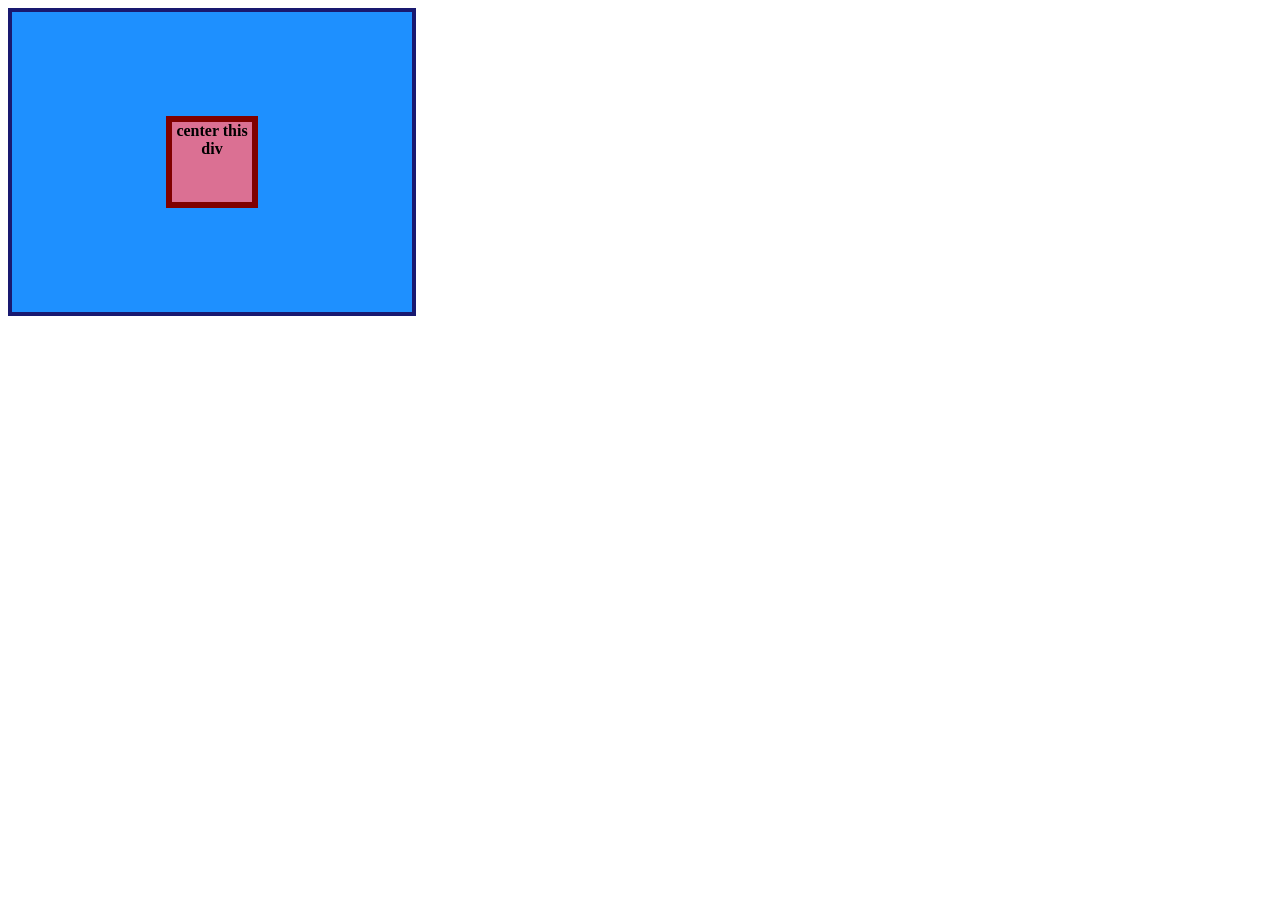
<file: flex-center/index.html>
<!DOCTYPE html>
<html lang="en">
  <head>
    <meta charset="UTF-8">
    <meta http-equiv="X-UA-Compatible" content="IE=edge">
    <meta name="viewport" content="width=device-width, initial-scale=1.0">
    <title>CENTER THIS DIV</title>
    <link rel="stylesheet" href="style.css">
  </head>
  <body>
    <div class="container">
      <div class="box">center this div</div>
    </div>
  </body>
</html>
</file>
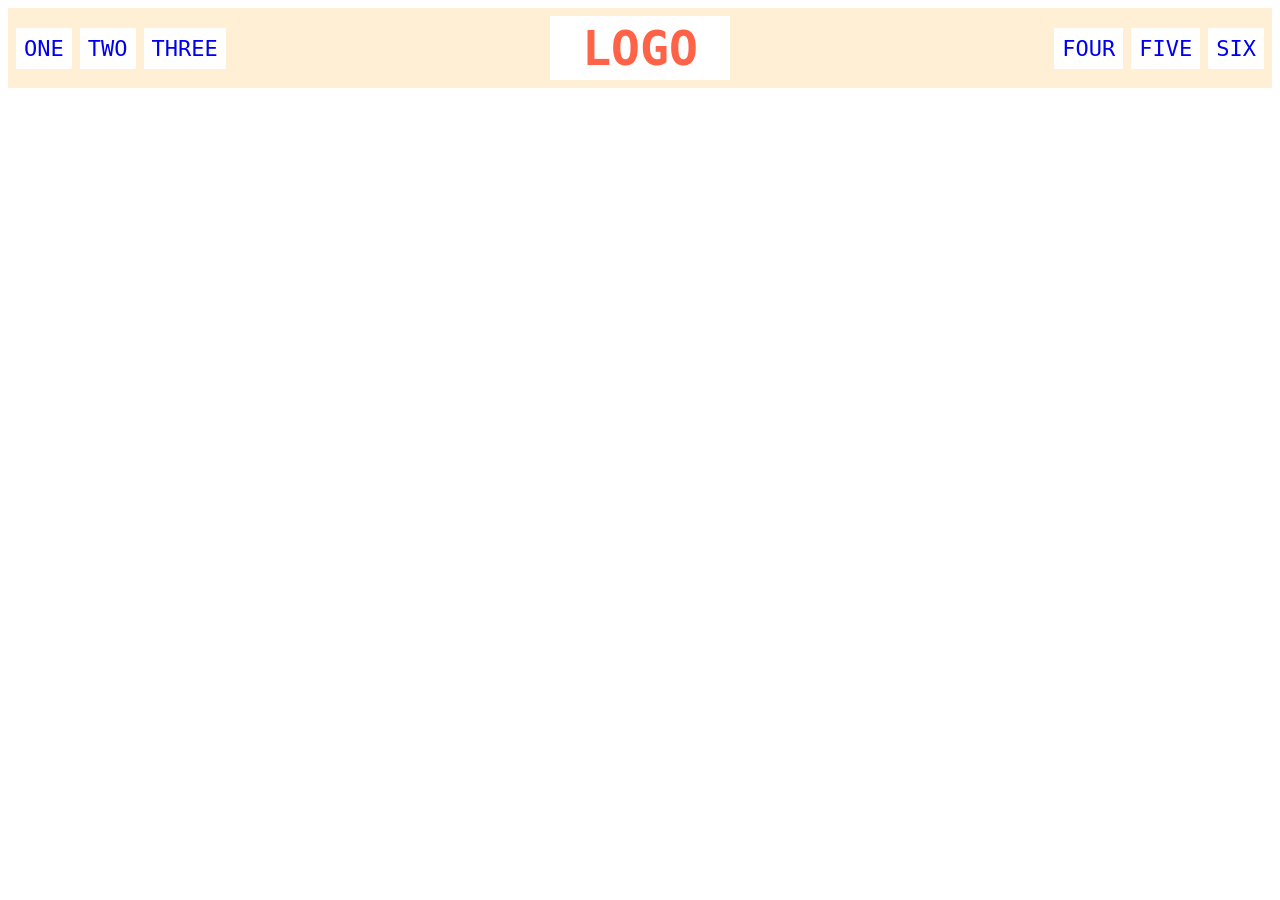
<file: flex-header/index.html>
<!DOCTYPE html>
<html lang="en">
  <head>
    <meta charset="UTF-8">
    <meta http-equiv="X-UA-Compatible" content="IE=edge">
    <meta name="viewport" content="width=device-width, initial-scale=1.0">
    <title>Flex Header</title>
    <link rel="stylesheet" href="style.css">
  </head>
  <body>
    <div class="header">
      <div class="left-links">
        <ul>
          <li><a href="#">ONE</a></li>
          <li><a href="#">TWO</a></li>
          <li><a href="#">THREE</a></li>
        </ul>
      </div>
      <div class="logo">LOGO</div>
      <div class="right-links">
        <ul>
          <li><a href="#">FOUR</a></li>
          <li><a href="#">FIVE</a></li>
          <li><a href="#">SIX</a></li>
        </ul>
      </div>
    </div>
  </body>
</html>
</file>
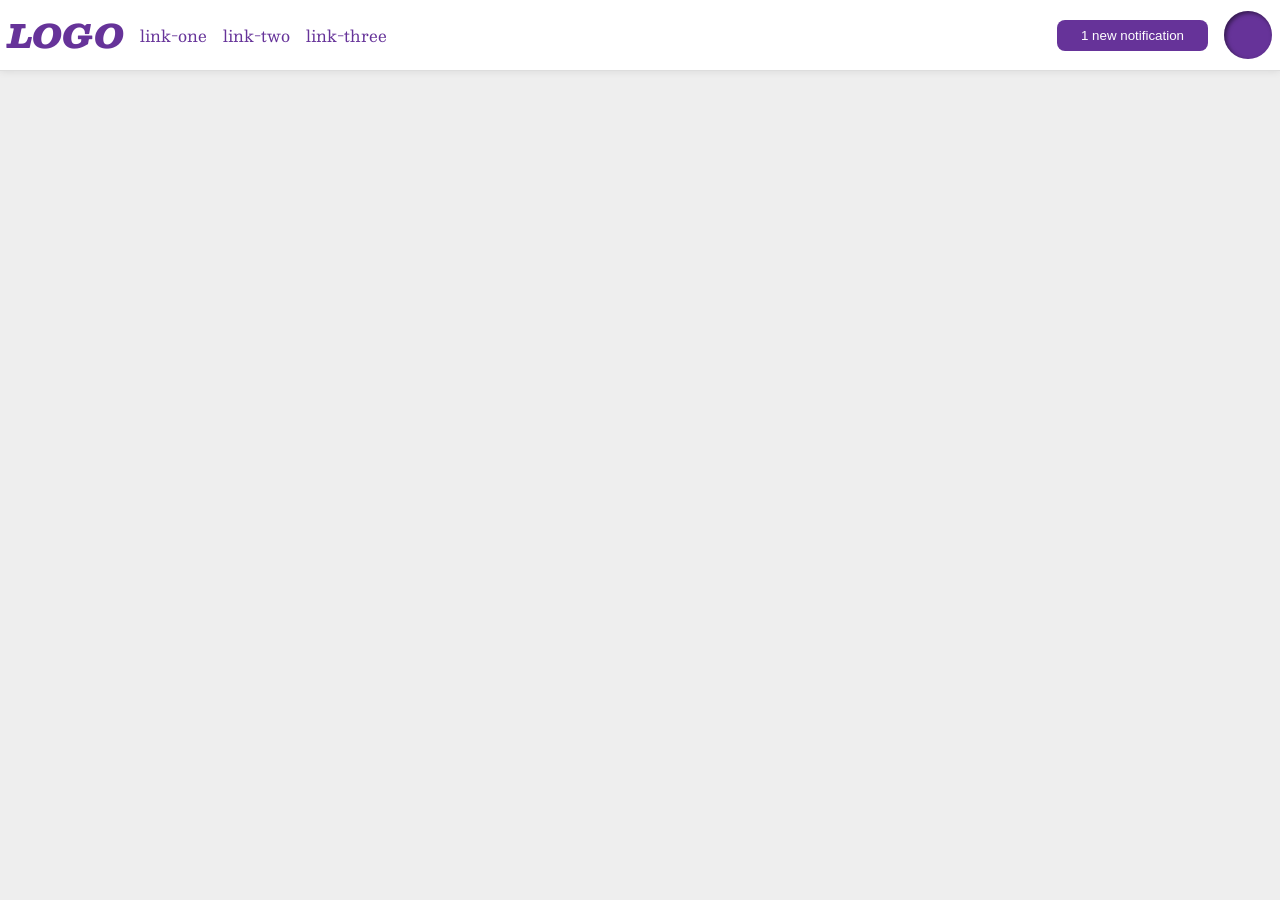
<file: flex-header2/index.html>
<!DOCTYPE html>
<html lang="en">
  <head>
    <meta charset="UTF-8">
    <meta http-equiv="X-UA-Compatible" content="IE=edge">
    <meta name="viewport" content="width=device-width, initial-scale=1.0">
    <title>Flex Header 2</title>
    <link rel="stylesheet" href="style.css">
  </head>
  <body>
    <div class="header">
      <div class="left">
        <div class="logo">
          LOGO
        </div>
        <ul class="links">
          <li><a href="https://google.com">link-one</a></li>
          <li><a href="https://google.com">link-two</a></li>
          <li><a href="https://google.com">link-three</a></li>
        </ul>
      </div>
      <div class="right">
        <button class="notifications">
          1 new notification
        </button>
        <div class="profile-image"></div>
      </div>
    </div>
  </body>
</html>
</file>
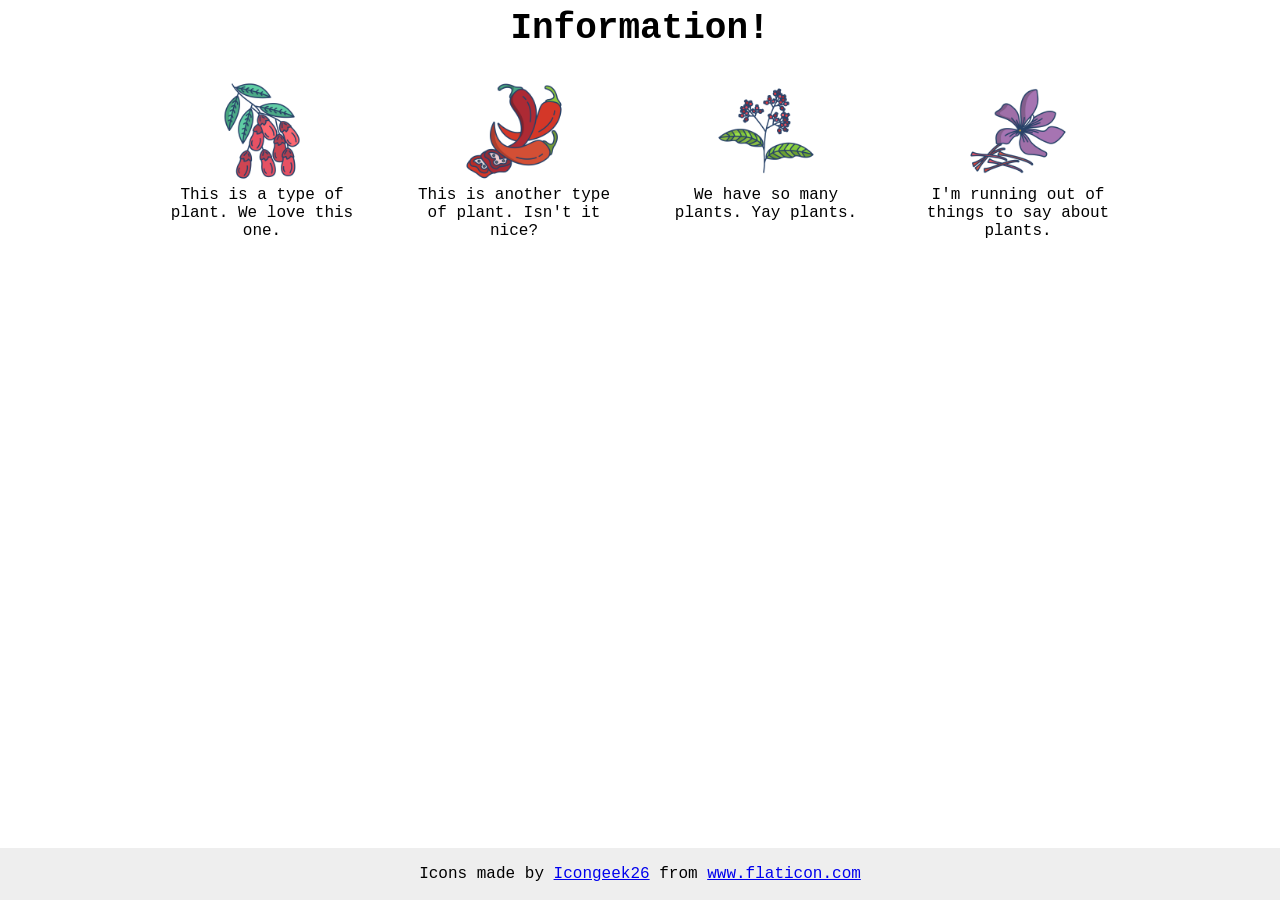
<file: flex-information/index.html>
<!DOCTYPE html>
<html lang="en">
  <head>
    <meta charset="UTF-8">
    <meta http-equiv="X-UA-Compatible" content="IE=edge">
    <meta name="viewport" content="width=device-width, initial-scale=1.0">
    <title>Information</title>
    <link rel="stylesheet" href="style.css">
  </head>
  <body>
    <div class="title">Information!</div>

    <div class="container">
      <div class="info">
        <img src="./images/barberry.png" alt="barberry">
        <div class="text">This is a type of plant. We love this one.</div>
      </div>
      <div class="info">
        <img src="./images/chilli.png" alt="chili">
        <div class="text">This is another type of plant. Isn't it nice?</div>
      </div>
      <div class="info">
        <img src="./images/pepper.png" alt="pepper">
        <div class="text">We have so many plants. Yay plants.</div>
      </div>
      <div class="info">
        <img src="./images/saffron.png" alt="saffron">
        <div class="text">I'm running out of things to say about plants.</div>
      </div>
    </div>

    <!-- disregard this section, it's here to give attribution to the creator of these icons -->
    <div class="footer">
      <div>Icons made by <a href="https://www.flaticon.com/authors/icongeek26" title="Icongeek26">Icongeek26</a> from <a href="https://www.flaticon.com/" title="Flaticon">www.flaticon.com</a></div>
    </div>
  </body>
</html>
</file>
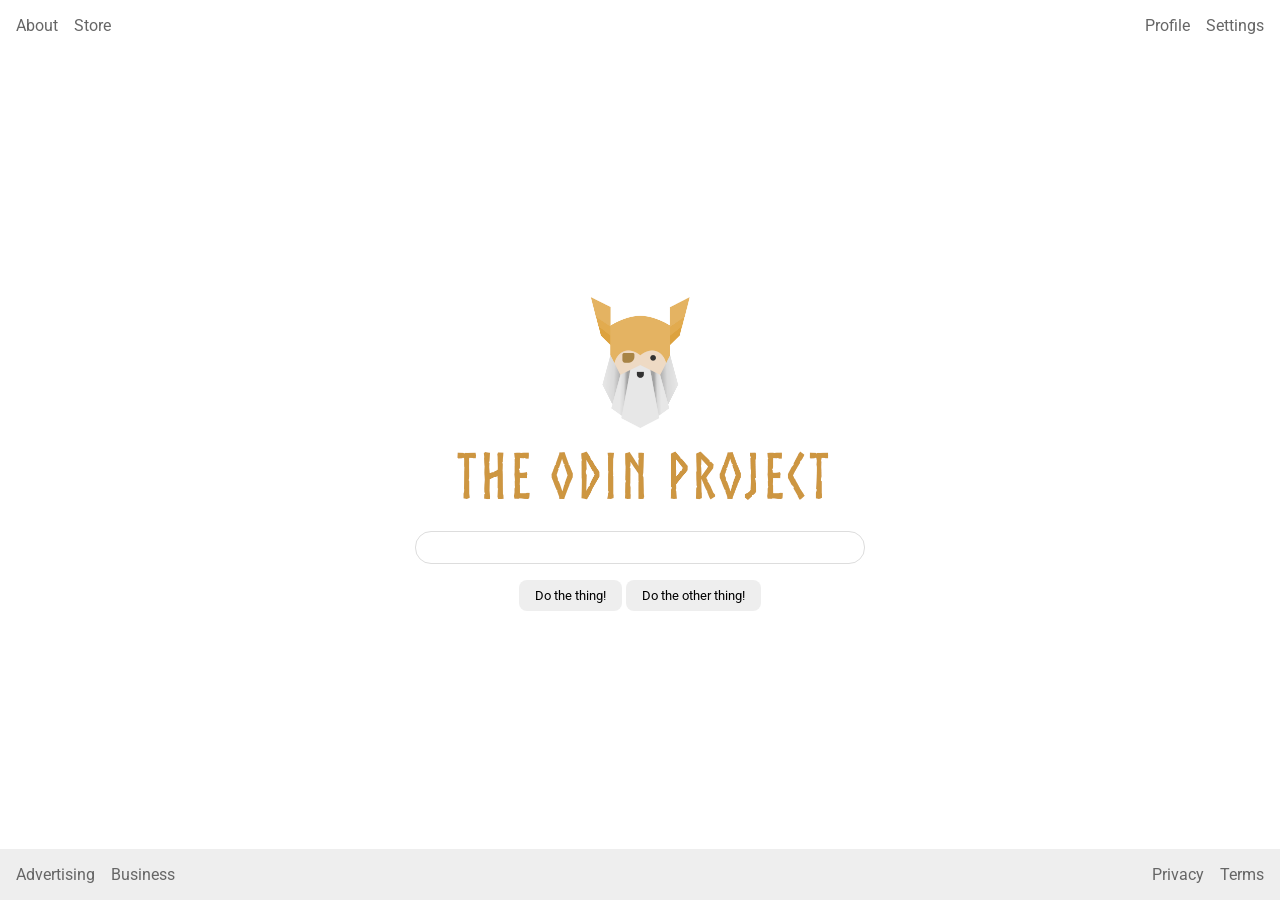
<file: flex-layout/index.html>
<!DOCTYPE html>
<html lang="en">
  <head>
    <meta charset="UTF-8">
    <meta http-equiv="X-UA-Compatible" content="IE=edge">
    <meta name="viewport" content="width=device-width, initial-scale=1.0">
    <title>LAYOUT</title>
    <link rel="stylesheet" href="./style.css">
  </head>
  <body>
    
    <div class="header">
      <ul class="left-links">
        <li><a href="#">About</a></li>
        <li><a href="#">Store</a></li>
      </ul>
      <ul class="right-links">
        <li><a href="#">Profile</a></li>
        <li><a href="#">Settings</a></li>
      </ul>
    </div>
    <div class="content">
      <img src="logo/logo.png" alt="Project logo. Represents odin with the project name.">
      <div class="input">
        <input type="text">
      </div>
      <div class="buttons">
        <button>Do the thing!</button>
        <button>Do the other thing!</button>
      </div>
    </div>
    <div class="footer">
      <ul class="left-links">
        <li><a href="#">Advertising</a></li>
        <li><a href="#">Business</a></li>
      </ul>
      <ul class="right-links">
        <li><a href="#">Privacy</a></li>
        <li><a href="#">Terms</a></li>
      </ul>
    </div>
  </body>
</html>
</file>
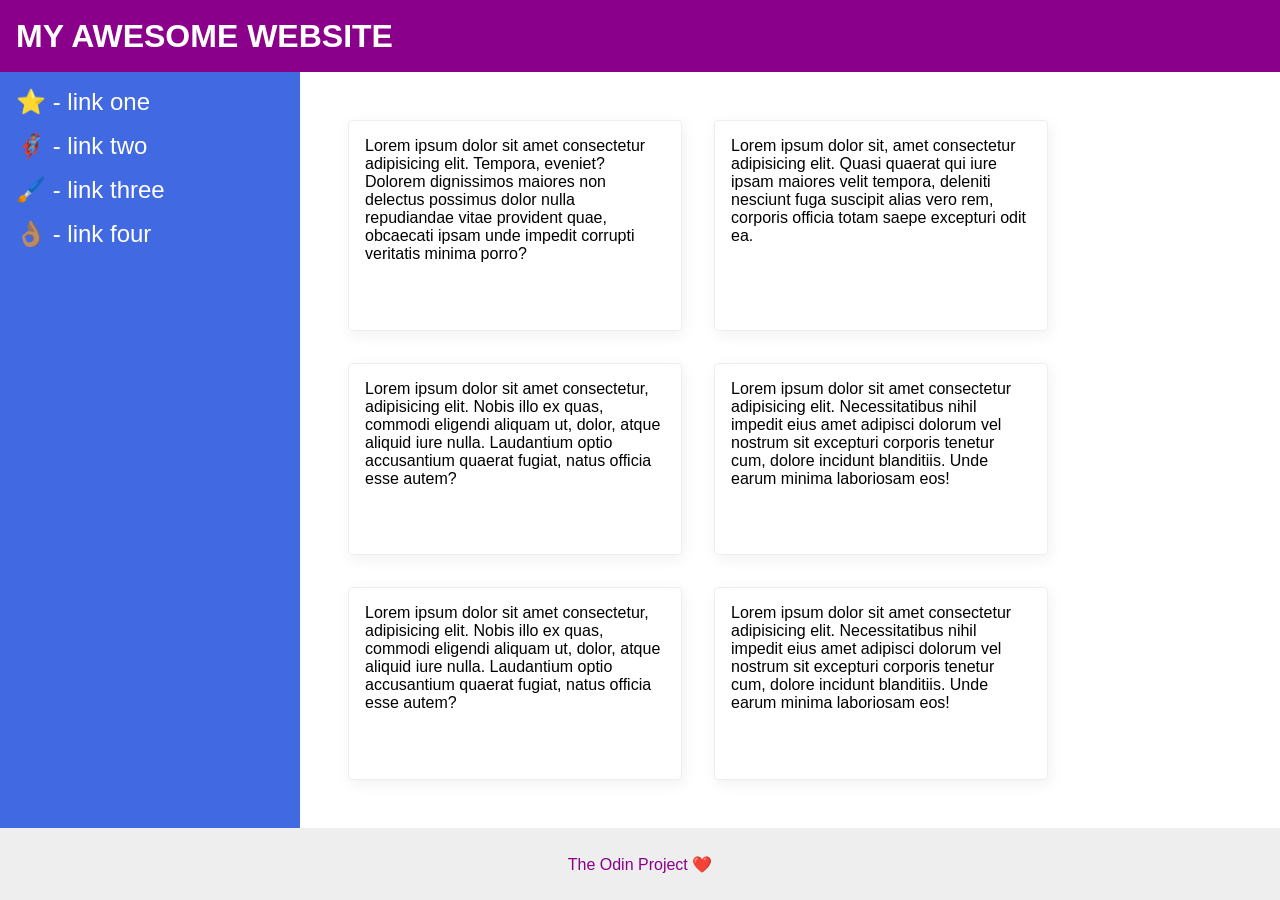
<file: flex-layout2/index.html>
<!DOCTYPE html>
<html lang="en">
  <head>
    <meta charset="UTF-8">
    <meta http-equiv="X-UA-Compatible" content="IE=edge">
    <meta name="viewport" content="width=device-width, initial-scale=1.0">
    <title>The Holy Grail</title>
    <link rel="stylesheet" href="style.css">
  </head>
  <body>
    <div class="header">
      MY AWESOME WEBSITE
    </div>
    <div class="body">
      <div class="sidebar">
        <ul>
          <li><a href="#">⭐ - link one</a></li>
          <li><a href="#">🦸🏽‍♂️ - link two</a></li>
          <li><a href="#">🖌️ - link three</a></li>
          <li><a href="#">👌🏽 - link four</a></li>
        </ul>
      </div>
      <div class="container">
        <div class="card">Lorem ipsum dolor sit amet consectetur adipisicing elit. Tempora, eveniet? Dolorem dignissimos maiores non delectus possimus dolor nulla repudiandae vitae provident quae, obcaecati ipsam unde impedit corrupti veritatis minima porro?</div>
        <div class="card">Lorem ipsum dolor sit, amet consectetur adipisicing elit. Quasi quaerat qui iure ipsam maiores velit tempora, deleniti nesciunt fuga suscipit alias vero rem, corporis officia totam saepe excepturi odit ea.</div>
        <div class="card">Lorem ipsum dolor sit amet consectetur, adipisicing elit. Nobis illo ex quas, commodi eligendi aliquam ut, dolor, atque aliquid iure nulla. Laudantium optio accusantium quaerat fugiat, natus officia esse autem?</div>
        <div class="card">Lorem ipsum dolor sit amet consectetur adipisicing elit. Necessitatibus nihil impedit eius amet adipisci dolorum vel nostrum sit excepturi corporis tenetur cum, dolore incidunt blanditiis. Unde earum minima laboriosam eos!</div>
        <div class="card">Lorem ipsum dolor sit amet consectetur, adipisicing elit. Nobis illo ex quas, commodi eligendi aliquam ut, dolor, atque aliquid iure nulla. Laudantium optio accusantium quaerat fugiat, natus officia esse autem?</div>
        <div class="card">Lorem ipsum dolor sit amet consectetur adipisicing elit. Necessitatibus nihil impedit eius amet adipisci dolorum vel nostrum sit excepturi corporis tenetur cum, dolore incidunt blanditiis. Unde earum minima laboriosam eos!</div>
      </div>
    </div>
    <div class="footer">
      The Odin Project ❤️
    </div>
  </body>
</html>
</file>
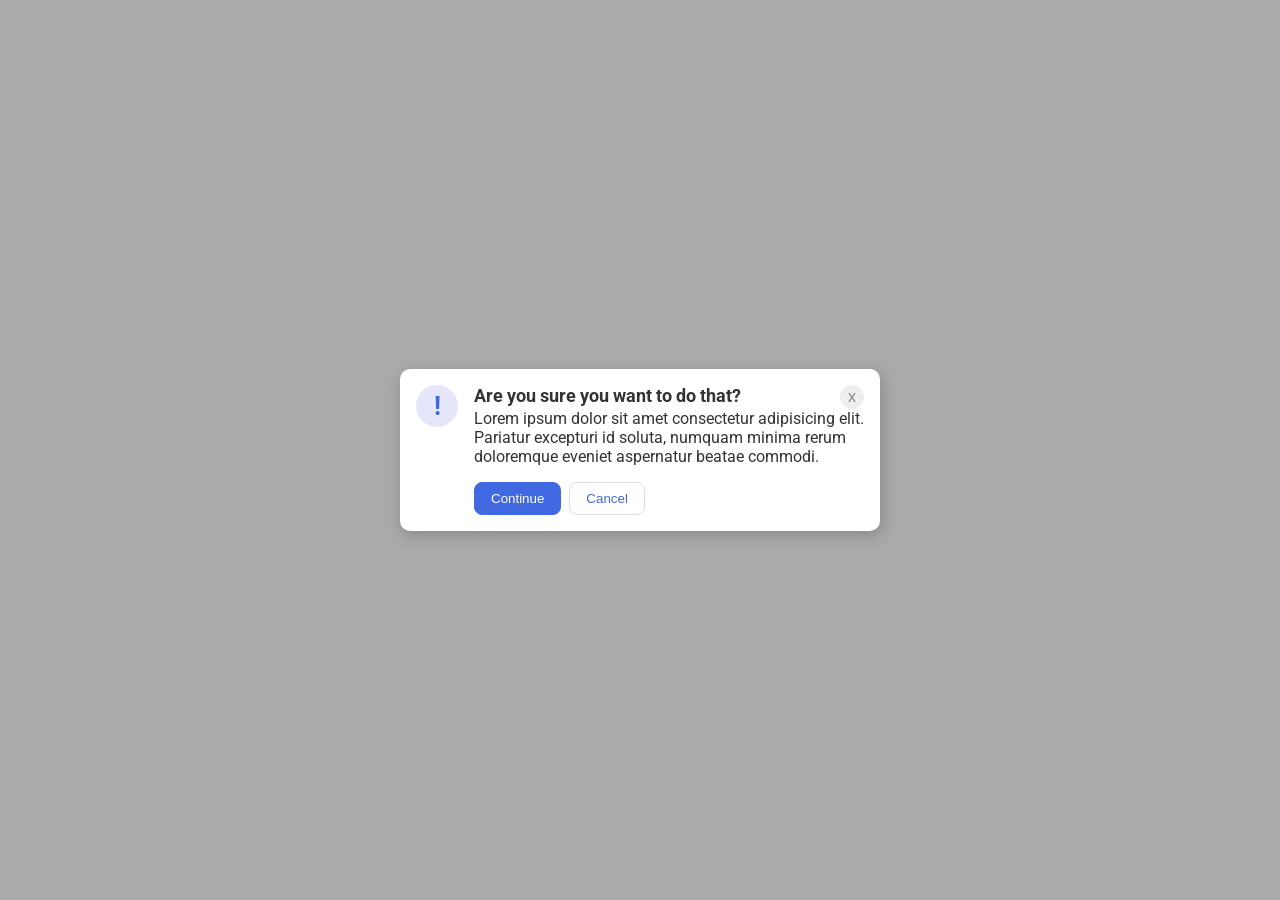
<file: flex-modal/index.html>
<!DOCTYPE html>
<html lang="en">
  <head>
    <meta charset="UTF-8">
    <meta http-equiv="X-UA-Compatible" content="IE=edge">
    <meta name="viewport" content="width=device-width, initial-scale=1.0">
    <link rel="stylesheet" href="style.css">
    <title>Modal</title>
  </head>
  <body>
   <div class="modal">

  <div class="icon">!</div>

  <div class="content">

    <div class="top">
      <div class="header">
        Are you sure you want to do that?
      </div>
      <button class="close-button">x</button>
    </div>

    <div class="text">
      Lorem ipsum dolor sit amet consectetur
      adipisicing elit. Pariatur excepturi
      id soluta, numquam minima rerum
      doloremque eveniet aspernatur beatae
      commodi.
    </div>

    <div class="buttons">
      <button class="continue">Continue</button>
      <button class="cancel">Cancel</button>
    </div>

  </div>

</div>
</html>
</file>
<file: flex-center/style.css>
.container {
  background: dodgerblue;
  border: 4px solid midnightblue;
  width: 400px;
  height: 300px;
  display: flex;
  justify-content: center;
  align-items: center;
}

.box {
  background: palevioletred;
  font-weight: bold;
  text-align: center;
  border: 6px solid maroon;
  width: 80px;
  height: 80px;

}
</file>
<file: flex-header/style.css>
.header  {
  font-family: monospace;
  background: papayawhip;
  display: flex;
  justify-content: space-between;
  align-items: center;
  flex-direction: row;
  padding: 8px;
}

.logo {
  font-size: 48px;
  font-weight: 900;
  color: tomato;
  background: white;
  padding: 4px 32px;
  
}

ul {
  /* this removes the dots on the list items*/
  list-style-type: none;
  margin: 0;
  padding: 0;
  display: flex;
  gap: 8px;
  
}

a {
  font-size: 22px;
  background: white;
  padding: 8px;
  /* this removes the line under the links */
  text-decoration: none;
}
</file>
<file: flex-header2/style.css>
/* this is some magical font-importing.  
you'll learn about it later. */
@import url('https://fonts.googleapis.com/css2?family=Besley:ital,wght@0,400;1,900&display=swap');

body {
  margin: 0;
  background: #eee;
  font-family: Besley, serif;
}

.header {
  background: white;
  border-bottom: 1px solid #ddd;
  box-shadow: 0 0 8px rgba(0,0,0,.1);
  display: flex;
  justify-content: space-between;
    padding: 8px;
    
}

.profile-image {
  background: rebeccapurple;
  box-shadow: inset 2px 2px 4px rgba(0,0,0,.5);
  border-radius: 50%;
  width: 48px;
  height: 48px;
}

.logo {
  color: rebeccapurple;
  font-size: 32px;
  font-weight: 900;
  font-style: italic;
}

button {
  border: none;
  border-radius: 8px;
  background: rebeccapurple;
  color: white;
  padding: 8px 24px;
}

a {
  /* this removes the line under our links */
  text-decoration: none;
  color: rebeccapurple;
}

ul {
  list-style-type: none;
  margin: 0;
  padding: 0;
  gap: 16px;
  display: flex;
  
}
.left, .right {
  display: flex;
  align-items: center;
  gap: 16px;
}
</file>
<file: flex-information/style.css>
body {
  font-family: 'Courier New', Courier, monospace;
  text-align: center;
  
}

img {
  width: 100px;
  height: 100px;
  
}

.title {
  font-size: 36px;
  font-weight: 900;
  text-align: center;
  margin-bottom: 32px;
}

/* do not edit this footer */
.footer {
  position: fixed;
  bottom: 0;
  left: 0;
  right: 0;
  height: 52px;
  display: flex;
  align-items: center;
  justify-content: center;
  background: #eee;
}
.container {
    display: flex;
    justify-content: center;
    gap: 52px;
}
.info {
    max-width: 200px;
}
</file>
<file: flex-layout/style.css>
@import url('https://fonts.googleapis.com/css2?family=Roboto:wght@400;700&display=swap');

body {
  height: 100vh;
  margin: 0;
  overflow: hidden;
  font-family: Roboto, sans-serif;
  display: flex;
  flex-direction: column;
}

img {
  width: 600px;
}

button {
  font-family: Roboto, sans-serif;
  border: none;
  border-radius: 8px;
  background: #eee;
  padding: 8px 16px;
}

input {
  border: 1px solid #ddd;
  border-radius: 16px;
  padding: 8px 24px;
  width: 400px;
}
.header,
.footer {
    display: flex;
    justify-content: space-between;
    padding: 16px;
}
.content {
    flex: 1;
    display: flex;
    flex-direction: column;
    align-items: center;
    justify-content: center;
    gap: 16px;
}
.footer {
    background: #eee;
}
a {
  color: #666;
  text-decoration: none;
}
ul {
  display: flex;
  list-style: none;
  margin: 0;
  padding: 0;
  gap: 16px
}
</file>
<file: flex-layout2/style.css>
body {
  font-family: -apple-system, BlinkMacSystemFont, 'Segoe UI', Roboto, Oxygen, Ubuntu, Cantarell, 'Open Sans', 'Helvetica Neue', sans-serif;
  margin: 0;
  min-height: 100vh;
}

.header {
  height: 72px;
  background: darkmagenta;
  color: white;
}

.footer {
  height: 72px;
  background: #eee;
  color: darkmagenta;
}

.sidebar {
  width: 300px;
  background: royalblue;
  box-sizing: border-box;
}

.card {
  border: 1px solid #eee;
  box-shadow: 2px 4px 16px rgba(0,0,0,.06);
  border-radius: 4px;
}

/* SOLUTION */

body {
  display: flex;
  flex-direction: column;
}

.header {
  display: flex;
  align-items: center;
  padding: 0 16px;
  font-size: 32px;
  font-weight: 900;
}

.body {
  flex: 1;
  display: flex;
}

.sidebar {
  flex-shrink: 0;
  padding: 16px;
}

ul {
  list-style-type: none;
  margin: 0;
  padding: 0;
}

li {
  margin-bottom: 16px;
}

a {
  color: white;
  text-decoration: none;
  font-size: 24px;
}

.container {
  padding: 48px;
  display: flex;
  flex-wrap: wrap;
  gap: 32px;
}

.card {
  padding: 16px;
  width: 300px;
}

.footer {
  display: flex;
  align-items: center;
  justify-content: center;
}
</file>
<file: flex-modal/style.css>
@import url('https://fonts.googleapis.com/css2?family=Roboto:wght@400;700&display=swap');

html, body {
  height: 100%;
}

body {
  font-family: Roboto, sans-serif;
  margin: 0;
  background: #aaa;
  color: #333;
  /* I'll give you this one for free lol */
  display: flex;
  align-items: center;
  justify-content: center;
}

.modal {
  background: white;
  width: 480px;
  border-radius: 10px;
  box-shadow: 2px 4px 16px rgba(0,0,0,.2);
  display: flex;
  gap: 16px;
  padding: 16px;
  box-sizing: border-box;
}

.icon {
  color: royalblue;
  font-size: 26px;
  font-weight: 700;
  background: lavender;
  width: 42px;
  height: 42px;
  border-radius: 50%;
  display: flex;
  align-items: center;
  justify-content: center;
  flex-shrink: 0;
}

.close-button {
  background: #eee;
  border-radius: 50%;
  color: #888;
  font-weight: 400;
  font-size: 16px;
  height: 24px;
  width: 24px;
  display: flex;
  align-items: center;
  justify-content: center;
  border: 1px solid #eee;
  padding: 0;
  flex-shrink: 0;
}

button {
  cursor: pointer;
  padding: 8px 16px;
  border-radius: 8px;
}

button.continue {
  background: royalblue;
  border: 1px solid royalblue;
  color: white;
}

button.cancel {
  background: white;
  border: 1px solid #ddd;
  color: royalblue;
}
.content {
    flex: 1;
    min-width: 0;
}
.top {
    display: flex;
    justify-content: space-between;
    align-items: flex-start;
    gap: 8px;
}
.header {
    font-size: 18px;
    font-weight: 700;
}
.buttons {
    display: flex;
    margin-top: 16px;
    gap: 8px;
}
</file>
